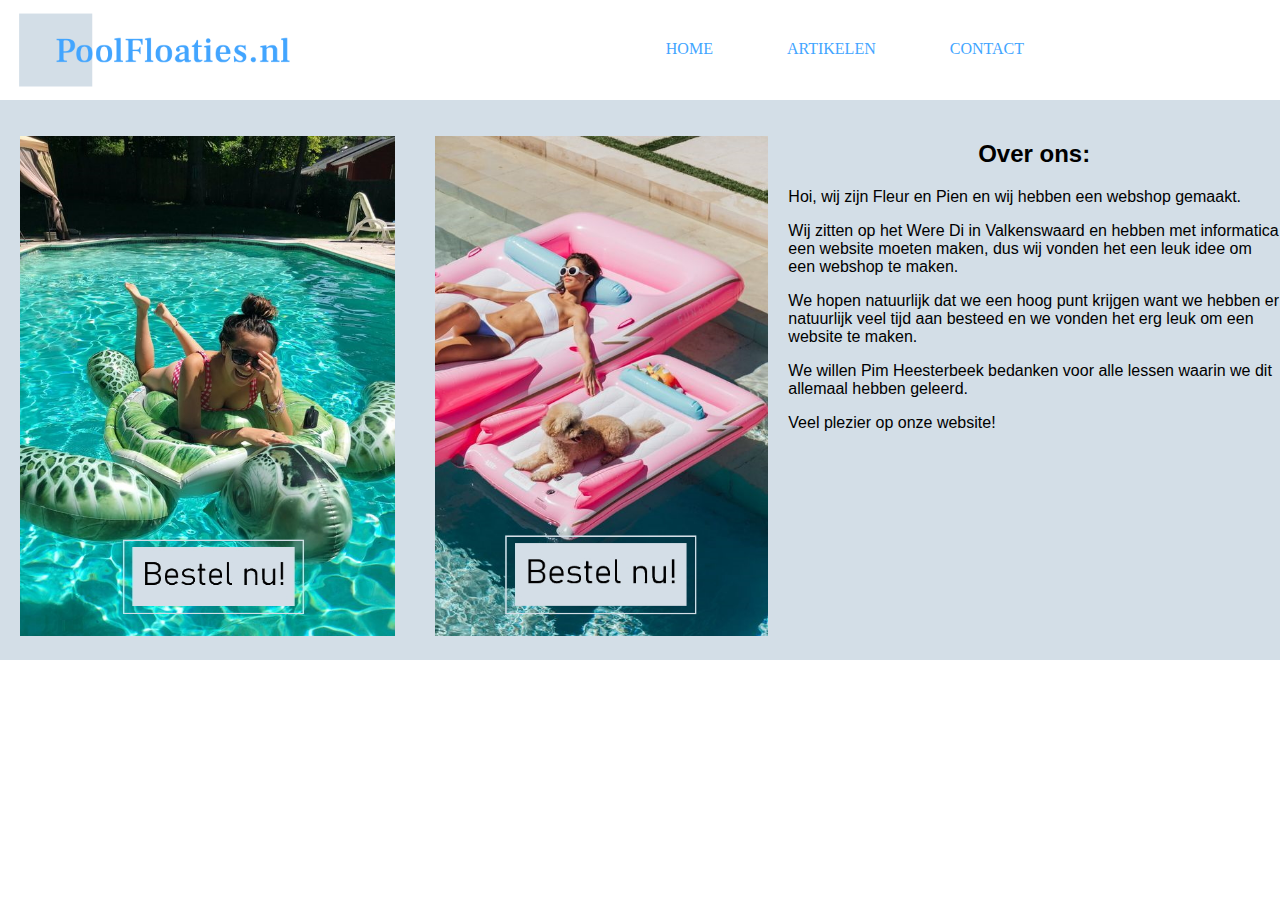
<file: index.html>
<!DOCTYPE html>

<html lang='nl'>
  <head>
      <title> Poolfloaties </title>
      <meta name='author' content="Fleur Valent en Pien van Stipdonk">
      <meta name='keywords' content="Floaties">
      <link rel="stylesheet" type="text/css" href="stylevoorpag.css">

</head>


<body>
  <header>
      <div class="container">
        <a href="voorpagina.html"><img src='logo.jpg'alt='logo' class="logo" height="90px"></a>
    <nav>

  <ul>
    <li> <a href="voorpagina.html"> Home </a> </li>
    <li> <a href="artikelen.html"> Artikelen </a> </li>
    <li> <a href="contactpagina.html"> Contact </a> </li>
  </ul>
  </nav>
    </div>
  </header>

<div class="homeafbeelding" height="590px">
<p><a href="schildpad.html"><img src='voorpaginabestel.jpg'alt='image' class="..." height="500px"></p></a>
</div>


<div class="plaatje2home" height="590px">
<p><a href="ligbed.html"><img src='voorpagina2bestel.jpg'alt='image' class="..." height="500px"></p></a>
</div>

<div class="ons" >
<h2>Over ons:</h2>
<p>Hoi, wij zijn Fleur en Pien en wij hebben een webshop gemaakt. </p>
Wij zitten op het Were Di in Valkenswaard en hebben met informatica een website moeten maken,
dus wij vonden het een leuk idee om een webshop te maken.
<p>We hopen natuurlijk dat we een hoog punt krijgen want we hebben er natuurlijk veel tijd aan besteed en we vonden het erg leuk om een website te maken.</p>
<p> We willen Pim Heesterbeek bedanken voor alle lessen waarin we dit allemaal hebben geleerd.</p>
<p> Veel plezier op onze website!</p>
</div>


</body>
</html>
</file>
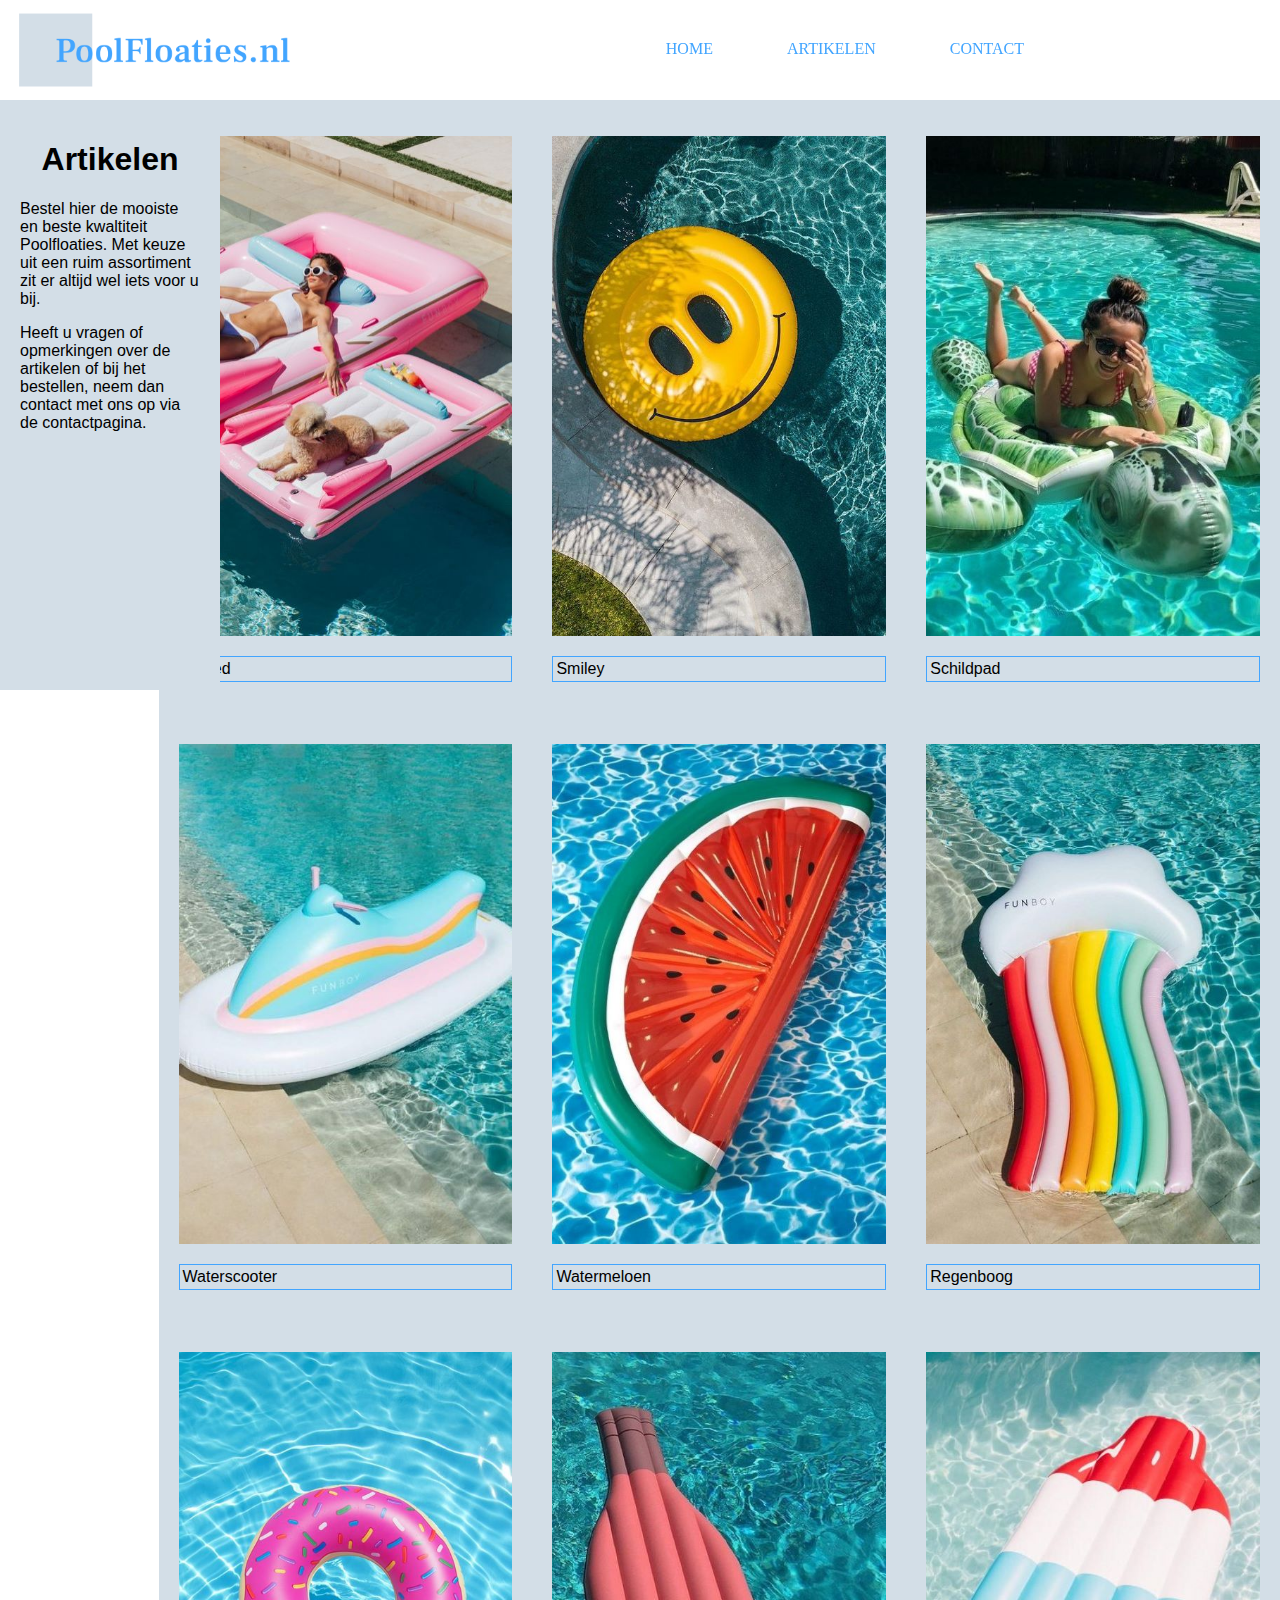
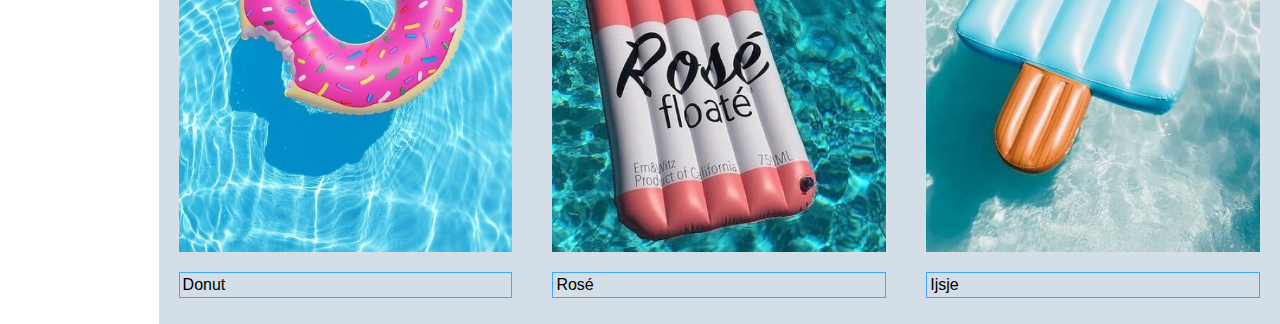
<file: artikelen.html>
<!DOCTYPE html>

<html lang='nl'>
  <head>
      <title> Poolfloaties </title>
      <meta name='author' content="Fleur Valent en Pien van Stipdonk">
      <meta name='keywords' content="Floaties">
      <link rel="stylesheet" type="text/css" href="styleartikelen.css">
</head>


<body>
  <header>
    <div class="kleinlogo" >
      <a href="voorpagina.html"><img src='logo.jpg'alt='logo' class="logo" width="200px"></a>
    </div>

      <div class="container"style="clear: both">
      <a href="voorpagina.html">  <img src='logo.jpg'alt='logo' class="logo" height="90px"></a>
    <nav>

  <ul>
    <li> <a href="voorpagina.html"> Home </a> </li>
    <li> <a href="artikelen.html"> Artikelen </a> </li>
    <li> <a href="contactpagina.html"> Contact </a> </li>
  </ul>
  </nav>
    </div>
  </header>

<div id="sidebar" class="huts">
  <h1> Artikelen </h1>
<p> Bestel hier de mooiste en beste kwaltiteit Poolfloaties. Met keuze uit een ruim assortiment zit er altijd wel iets voor u bij. </p> <p> Heeft u vragen of opmerkingen over de artikelen of bij het bestellen, neem dan contact met ons op via de <a class="teksterbij" href="contactpagina.html">contactpagina<a>.</p>
</div>
</div>


  <div class="artikel1" height="500px">
      <a class="teksterbij" href="schildpad.html"> <p><img src='artikel1.jpg'alt='image' class="..." height="500px"></p>
      <p class="tekst"
      style="border:1px; border-style:solid; border-color:#42A5FF; padding: 3px; text-align: left;" >
      Schildpad </p> </a>
  </div>

  <div class="artikel2" height="2000px">
    <a class="teksterbij" href="smiley.html"><p><img src='artikel2.jpg'alt='image' class="..." height="500px"></p>
    <p class="tekst"
    style="border:1px; border-style:solid; border-color:#42A5FF; padding: 3px;">
    Smiley </p> </a<>
  </div>

  <div class="artikel4" height="2000px">
    <a class="teksterbij" href="ligbed.html"><p><img src='artikel4.jpg'alt='image' class="..." height="500px"></p>
    <p class="tekst"
    style="border:1px; border-style:solid; border-color:#42A5FF; padding: 3px;">
    Ligbed</p></a>
  </div>

  <div class="artikel3" height="2000px">
    <a class="teksterbij" href="regenboogwolkje.html"><p><img src='artikel3.jpg'alt='image' class="..." height="500px"></p>
    <p class="tekst"
    style="border:1px; border-style:solid; border-color:#42A5FF; padding: 3px;">
    Regenboog </p></a>
  </div>

  <div class="artikel5" height="2000px">
    <a class="teksterbij" href="Watermeloen.html"><p><img src='artikel5.jpg'alt='image' class="..." height="500px"></p>
    <p class="tekst"
    style="border:1px; border-style:solid; border-color:#42A5FF; padding: 3px;">
     Watermeloen </p></a>
  </div>

  <div class="artikel6" height="2000px">
    <a class="teksterbij" href="waterscooter.html"><p><img src='artikel6.jpg'alt='image' class="..." height="500px"></p>
    <p class="tekst"
    style="border:1px; border-style:solid; border-color:#42A5FF; padding: 3px;"> Waterscooter </p></a>
  </div>

  <div class="artikel7" height="2000px">
    <a class="teksterbij" href="ijsje.html"><p><img src='artikel7.jpg'alt='image' class="..." height="500px"></p>
    <p class="tekst"
    style="border:1px; border-style:solid; border-color:#42A5FF; padding: 3px;"> Ijsje </p></a>
  </div>

  <div class="artikel8" height="2000px">
    <a class="teksterbij" href="Rose.html"><p><img src='artikel8.jpg'alt='image' class="..." height="500px"></p>
    <p class="tekst"
    style="border:1px; border-style:solid; border-color:#42A5FF; padding: 3px;"> Ros&#233; </p></a>
  </div>

  <div class="artikel9" height="2000px">
    <a class="teksterbij" href="donut.html"><p><img src='artikel9.jpg'alt='image' class="..." height="500px"></p>
    <p class="tekst"
    style="border:1px; border-style:solid; border-color:#42A5FF; padding: 3px;"> Donut </p></a>
  </div>



</body>
</file>
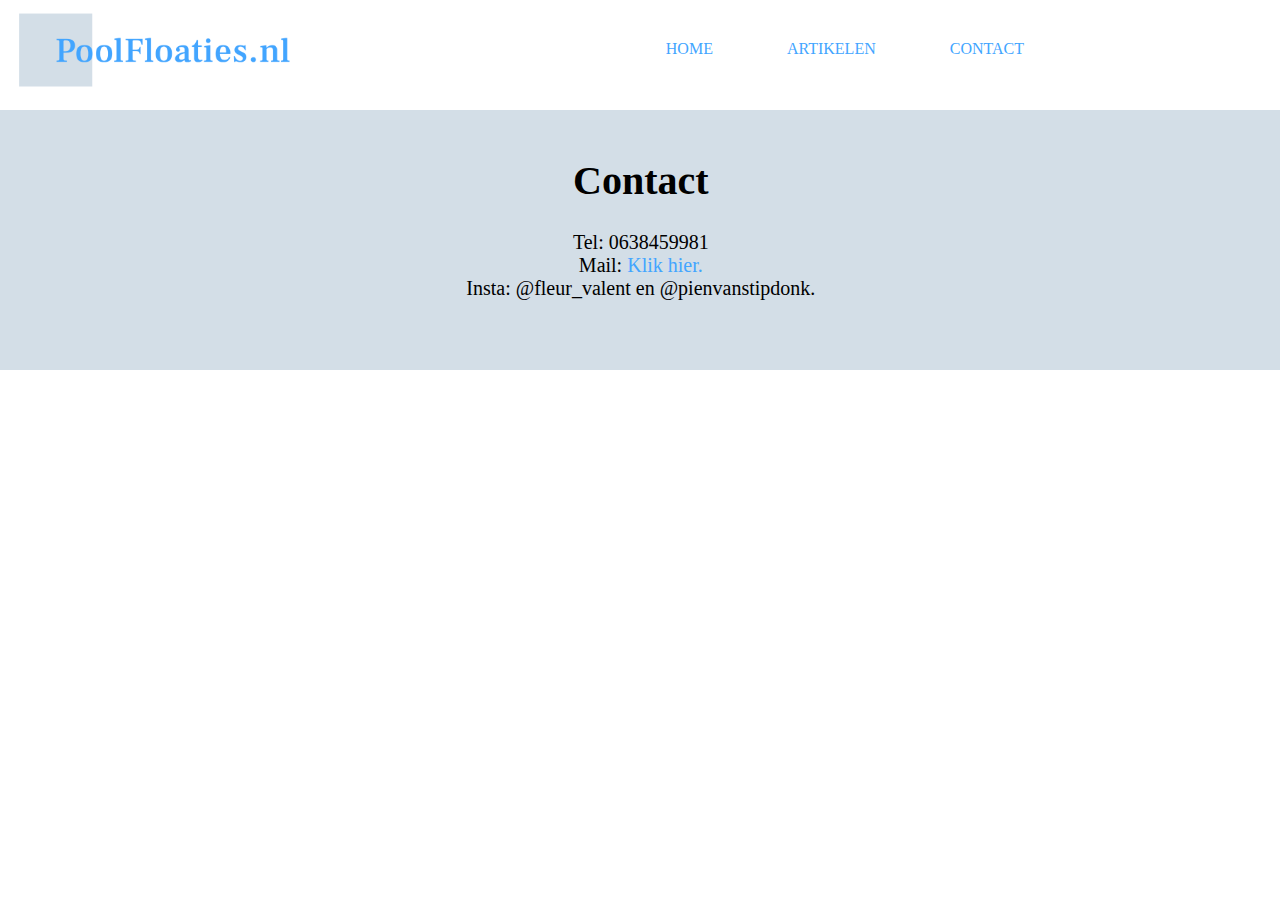
<file: contactpagina.html>
<!DOCTYPE html>
<html lang='nl'>
<head>
  <title> Poolfloaties </title>
  <meta name='author' content="Fleur Valent en Pien van Stipdonk">
  <meta name='keywords' content="Floaties">
  <link rel="stylesheet" type="text/css" href="stylecontact.css">
</head>

<body>

<header>
  <div class="container">
<a href="voorpagina.html"><img src='logo.jpg'alt='logo' class="logo" height="90px"></a>

<nav>
  <ul>
    <li> <a href="voorpagina.html"> Home </a> </li>
    <li> <a href="artikelen.html"> Artikelen </a> </li>
    <li> <a href="contactpagina.html"> Contact </a> </li>
  </ul>
</nav>
</div>
</header>

<div class="contact">
<h1> Contact </h1>
<p>
  <a>Tel: 0638459981</a>
  <br>
  <a>Mail: <a href="mailto:pienvanstipdonk1@gmail.com"> Klik hier. </a></a>
<br>
  <a>Insta: <a class="insta" href="https://www.instagram.com/fleur_valent/?hl=nl"> @fleur_valent </a>
  en <a class="insta" href="https://www.instagram.com/pienvanstipdonk/?hl=nl"> @pienvanstipdonk</a>.</a>
</p>

</div>
</file>
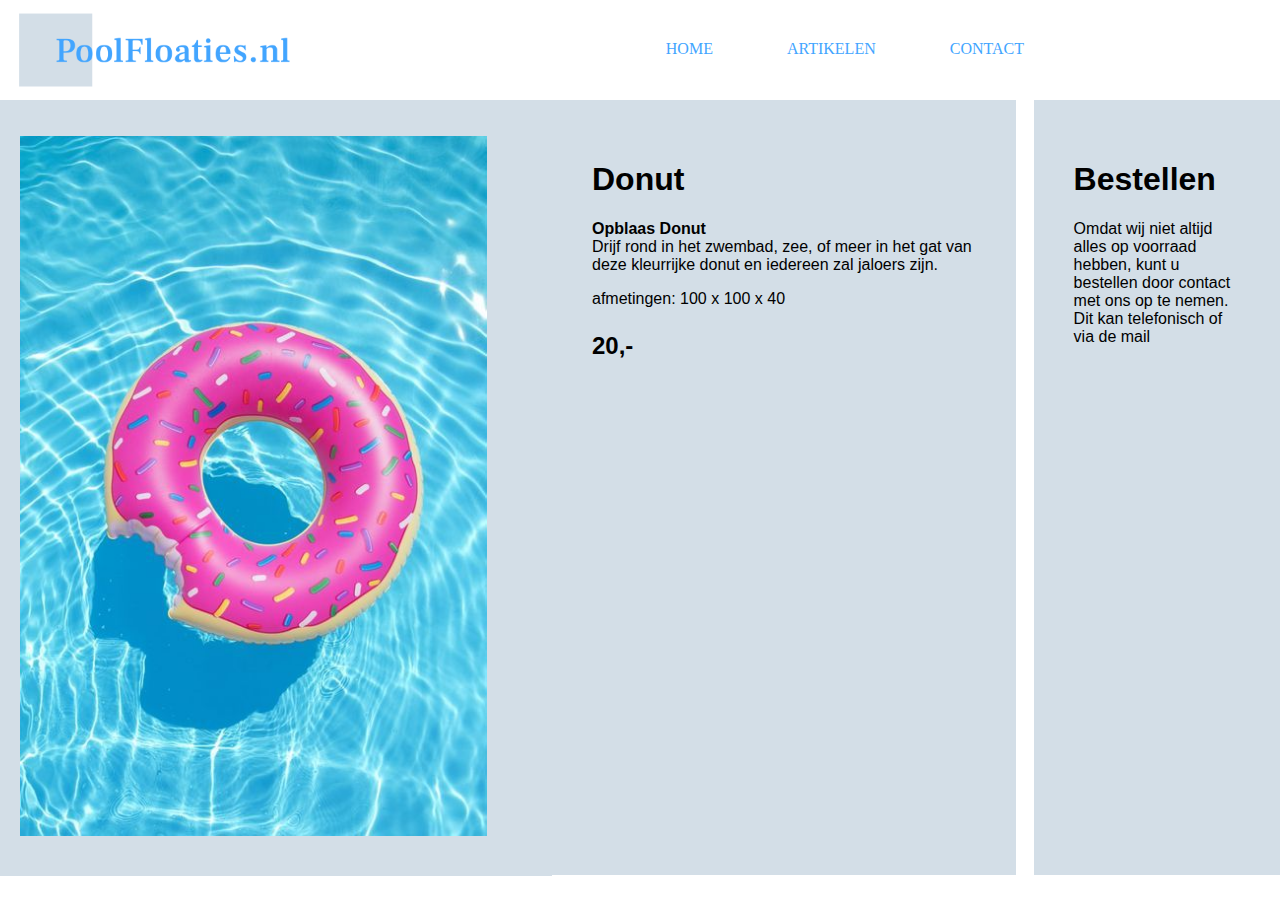
<file: donut.html>
<!DOCTYPE html>
<html lang='nl'>
<head>
  <title> Poolfloaties </title>
  <meta name='author' content="Fleur Valent en Pien van Stipdonk">
  <meta name='keywords' content="Floaties">
  <link rel="stylesheet" type="text/css" href="style1product.css">
</head>

<body>

<header>
  <div class="container">
<a href="voorpagina.html"><img src='logo.jpg'alt='logo' class="logo" height="90px"></a>

<nav>
  <ul>
    <li> <a href="voorpagina.html"> Home </a> </li>
    <li> <a href="artikelen.html"> Artikelen </a> </li>
    <li> <a href="contactpagina.html"> Contact </a> </li>
  </ul>
</nav>
</div>
</header>

<div class="artikelplaatje">
  <p> <img src="artikel9.jpg" class="Donut" height="700px"> </p>
</div>
<div class="tekst">
  <h1> Donut </h1>


  <b><p> Opblaas Donut<br></b>
    Drijf rond in het zwembad, zee, of meer in het gat van deze kleurrijke donut
    en iedereen zal jaloers zijn.
  <p>afmetingen: 100 x 100 x 40 </p>
  <h2><p> 20,- </p></h2>

  </div>

  <div class="besteltekst">
    <h1> Bestellen </h1>
    <p> Omdat wij niet altijd alles op voorraad hebben,
      kunt u bestellen door contact met ons op te nemen.
      Dit kan telefonisch of via de mail</p>
  </div>
</file>
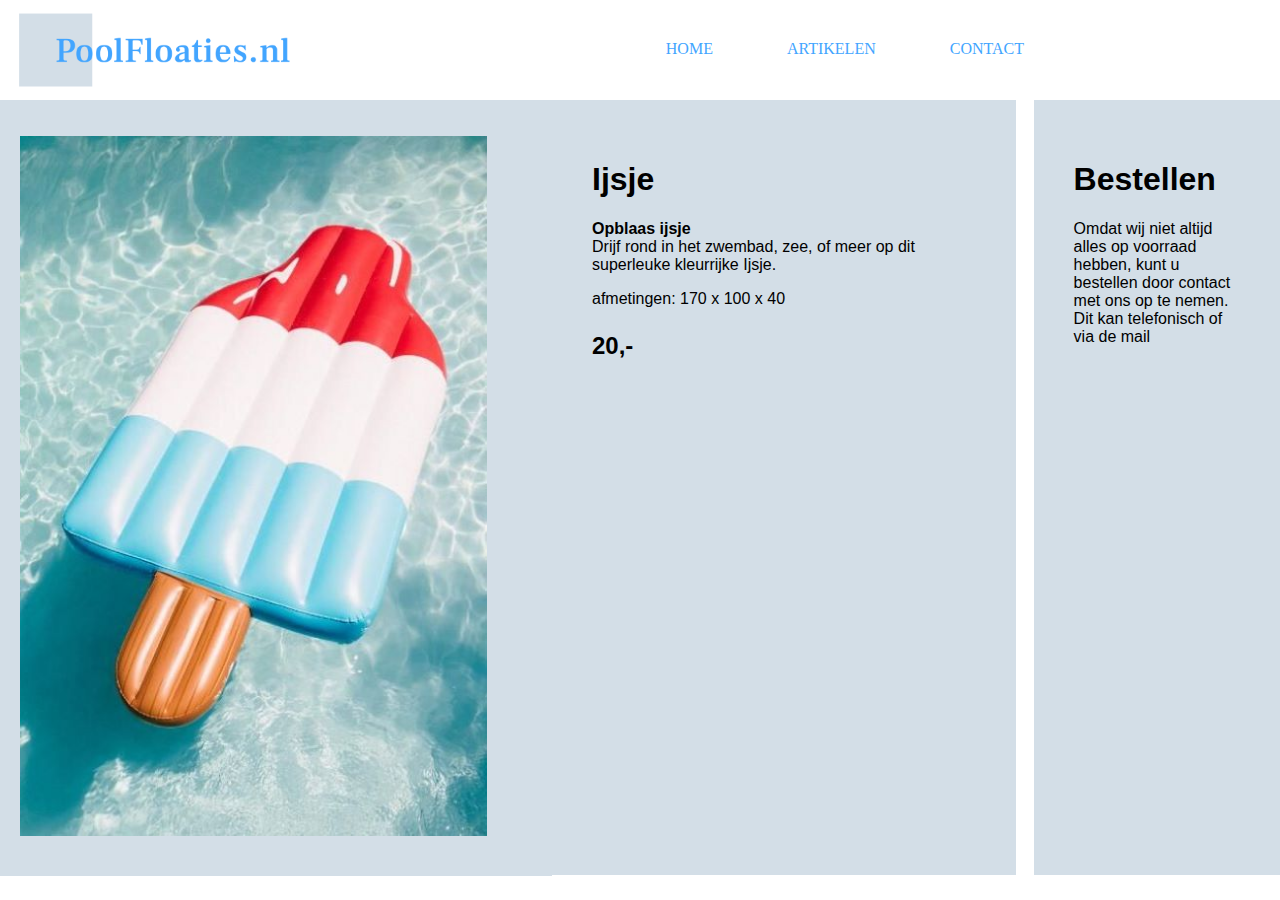
<file: ijsje.html>
<!DOCTYPE html>
<html lang='nl'>
<head>
  <title> Poolfloaties </title>
  <meta name='author' content="Fleur Valent en Pien van Stipdonk">
  <meta name='keywords' content="Floaties">
  <link rel="stylesheet" type="text/css" href="style1product.css">
</head>

<body>

<header>
  <div class="container">
<a href="voorpagina.html"><img src='logo.jpg'alt='logo' class="logo" height="90px"></a>

<nav>
  <ul>
    <li> <a href="voorpagina.html"> Home </a> </li>
    <li> <a href="artikelen.html"> Artikelen </a> </li>
    <li> <a href="contactpagina.html"> Contact </a> </li>
  </ul>
</nav>
</div>
</header>

<div class="artikelplaatje">
  <p> <img src="artikel7.jpg" class="Ijsje" height="700px"> </p>
</div>
<div class="tekst">
  <h1> Ijsje </h1>


  <b><p> Opblaas ijsje<br></b>
    Drijf rond in het zwembad, zee, of meer op dit superleuke kleurrijke Ijsje.

  <p>afmetingen: 170 x 100 x 40 </p>
  <h2><p> 20,- </p></h2>

  </div>

  <div class="besteltekst">
    <h1> Bestellen </h1>
    <p> Omdat wij niet altijd alles op voorraad hebben,
      kunt u bestellen door contact met ons op te nemen.
      Dit kan telefonisch of via de mail</p>
  </div>
</file>
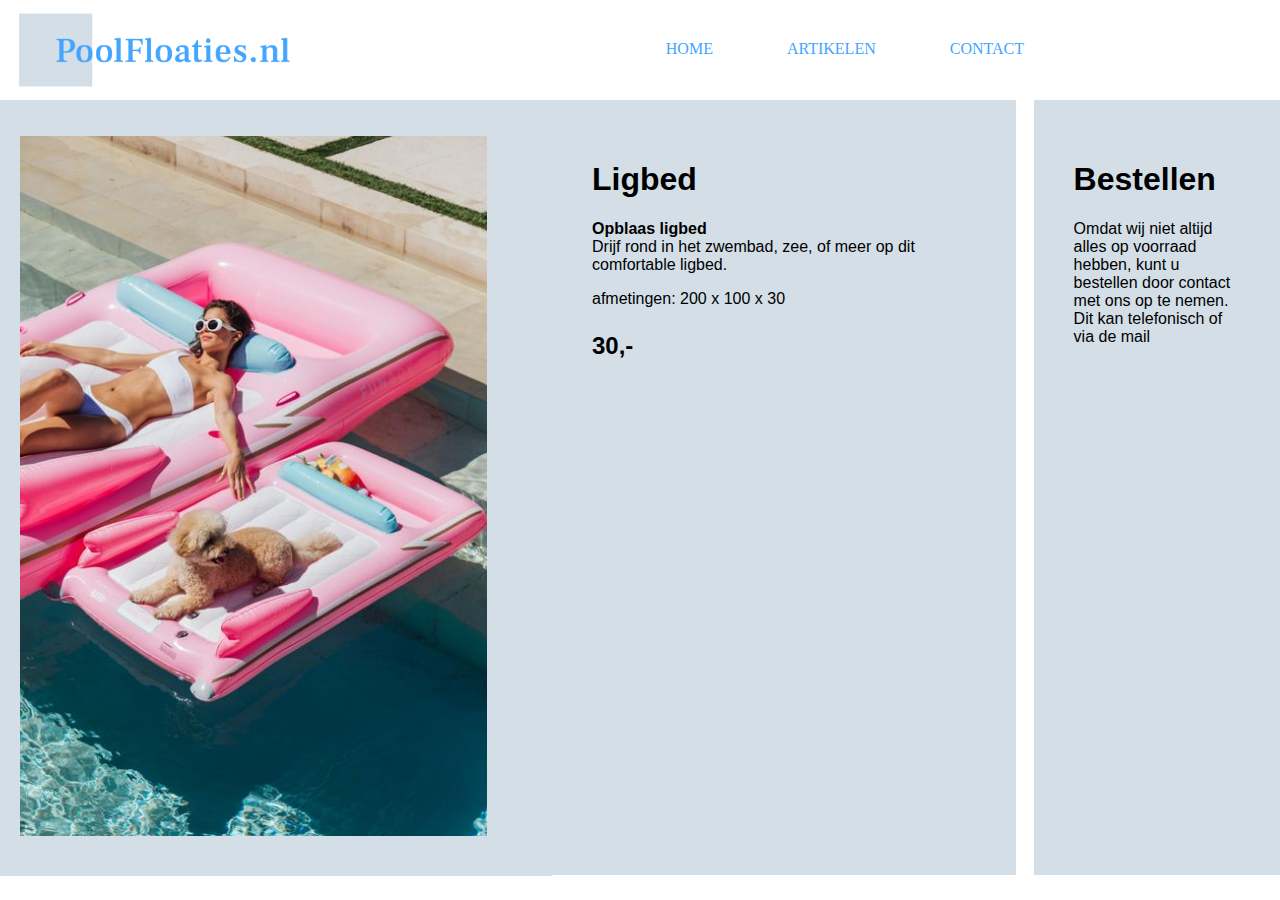
<file: ligbed.html>
<!DOCTYPE html>
<html lang='nl'>
<head>
  <title> Poolfloaties </title>
  <meta name='author' content="Fleur Valent en Pien van Stipdonk">
  <meta name='keywords' content="Floaties">
  <link rel="stylesheet" type="text/css" href="style1product.css">
</head>

<body>

<header>
  <div class="container">
<a href="voorpagina.html"><img src='logo.jpg'alt='logo' class="logo" height="90px"></a>

<nav>
  <ul>
    <li> <a href="voorpagina.html"> Home </a> </li>
    <li> <a href="artikelen.html"> Artikelen </a> </li>
    <li> <a href="contactpagina.html"> Contact </a> </li>
  </ul>
</nav>
</div>
</header>

<div class="artikelplaatje">
  <p> <img src="voorpagina2.jpg" class="schildpad" height="700px"> </p>
</div>
<div class="tekst">
  <h1> Ligbed </h1>


  <b><p> Opblaas ligbed<br></b>
    Drijf rond in het zwembad, zee, of meer op dit comfortable ligbed.
  <p>afmetingen: 200 x 100 x 30 </p>
  <h2><p> 30,- </p></h2>
</div>

<div class="besteltekst">
  <h1> Bestellen </h1>
  <p> Omdat wij niet altijd alles op voorraad hebben,
    kunt u bestellen door contact met ons op te nemen.
    Dit kan telefonisch of via de mail</p>
</div>

  </html>
</file>
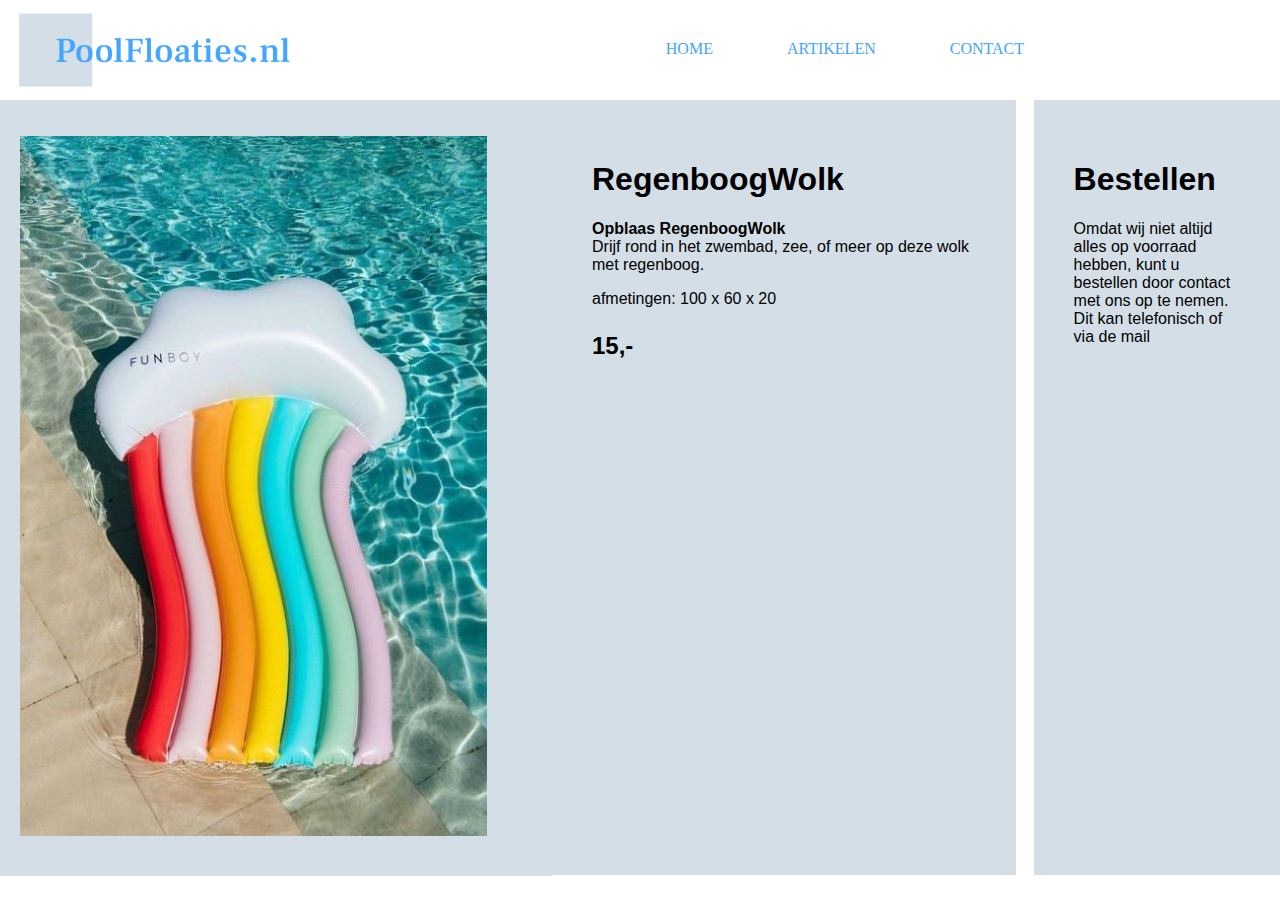
<file: regenboogwolkje.html>
<!DOCTYPE html>
<html lang='nl'>
<head>
  <title> Poolfloaties </title>
  <meta name='author' content="Fleur Valent en Pien van Stipdonk">
  <meta name='keywords' content="Floaties">
  <link rel="stylesheet" type="text/css" href="style1product.css">
</head>

<body>

<header>
  <div class="container">
<a href="voorpagina.html"><img src='logo.jpg'alt='logo' class="logo" height="90px"></a>

<nav>
  <ul>
    <li> <a href="voorpagina.html"> Home </a> </li>
    <li> <a href="artikelen.html"> Artikelen </a> </li>
    <li> <a href="contactpagina.html"> Contact </a> </li>
  </ul>
</nav>
</div>
</header>

<div class="artikelplaatje">
  <p> <img src="artikel3.jpg" class="RegenboogWolk" height="700px"> </p>
</div>
<div class="tekst">
  <h1> RegenboogWolk </h1>


  <b><p> Opblaas RegenboogWolk<br></b>
    Drijf rond in het zwembad, zee, of meer op deze wolk met regenboog.
  <p>afmetingen: 100 x 60 x 20 </p>
  <h2><p> 15,- </p></h2>

  </div>

  <div class="besteltekst">
    <h1> Bestellen </h1>
    <p> Omdat wij niet altijd alles op voorraad hebben,
      kunt u bestellen door contact met ons op te nemen.
      Dit kan telefonisch of via de mail</p>
  </div>
</file>
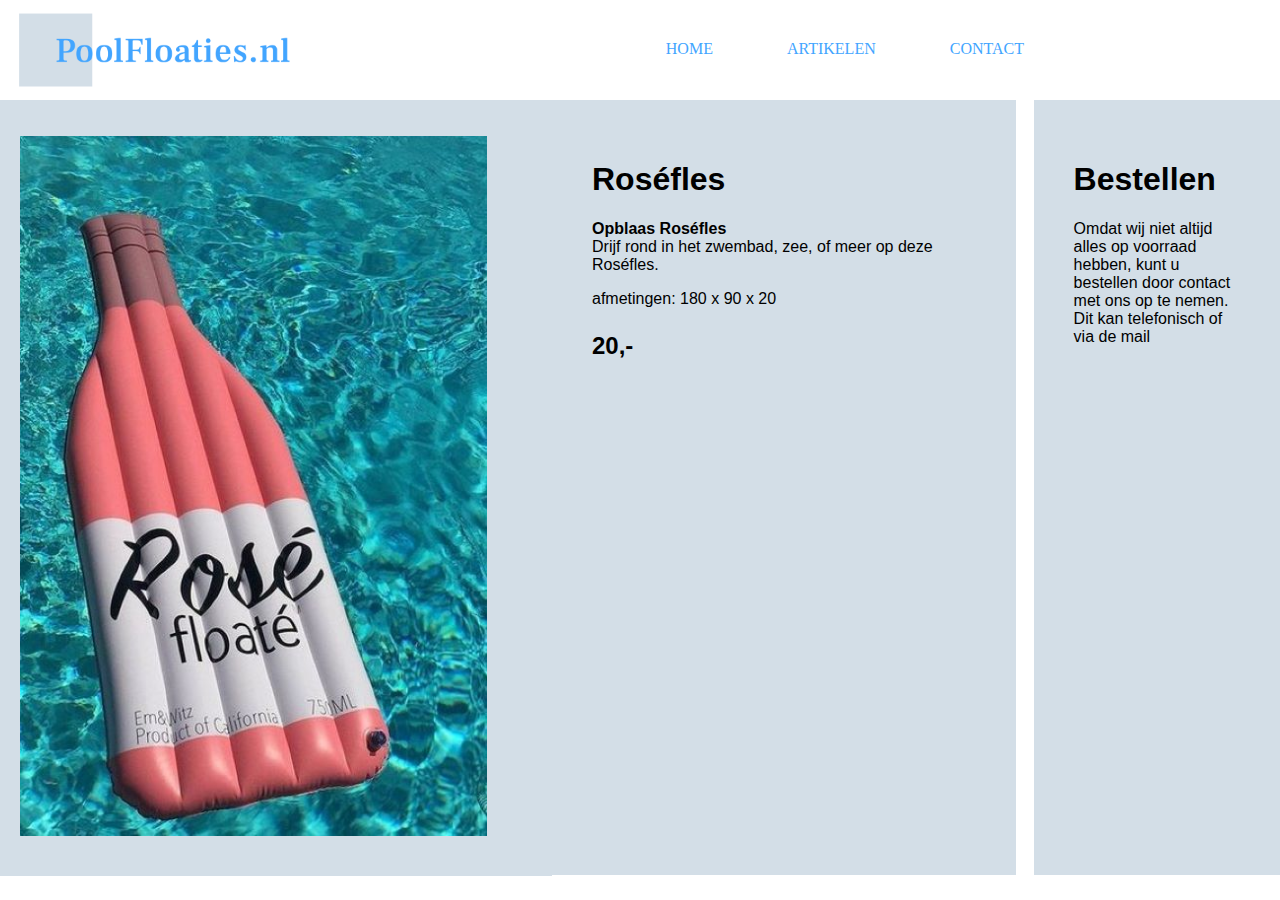
<file: Rose.html>
<!DOCTYPE html>
<html lang='nl'>
<head>
  <title> Poolfloaties </title>
  <meta name='author' content="Fleur Valent en Pien van Stipdonk">
  <meta name='keywords' content="Floaties">
  <link rel="stylesheet" type="text/css" href="style1product.css">
</head>

<body>

<header>
  <div class="container">
<a href="voorpagina.html"><img src='logo.jpg'alt='logo' class="logo" height="90px"></a>

<nav>
  <ul>
    <li> <a href="voorpagina.html"> Home </a> </li>
    <li> <a href="artikelen.html"> Artikelen </a> </li>
    <li> <a href="contactpagina.html"> Contact </a> </li>
  </ul>
</nav>
</div>
</header>

<div class="artikelplaatje">
  <p> <img src="artikel8.jpg" class="Roséfles" height="700px"> </p>
</div>
<div class="tekst">
  <h1> Ros&#233;fles </h1>


  <b><p> Opblaas Ros&#233;fles<br></b>
    Drijf rond in het zwembad, zee, of meer op deze Ros&#233;fles.
  <p>afmetingen: 180 x 90 x 20 </p>
  <h2><p> 20,- </p></h2>

  </div>

  <div class="besteltekst">
    <h1> Bestellen </h1>
    <p> Omdat wij niet altijd alles op voorraad hebben,
      kunt u bestellen door contact met ons op te nemen.
      Dit kan telefonisch of via de mail</p>
  </div>
</file>
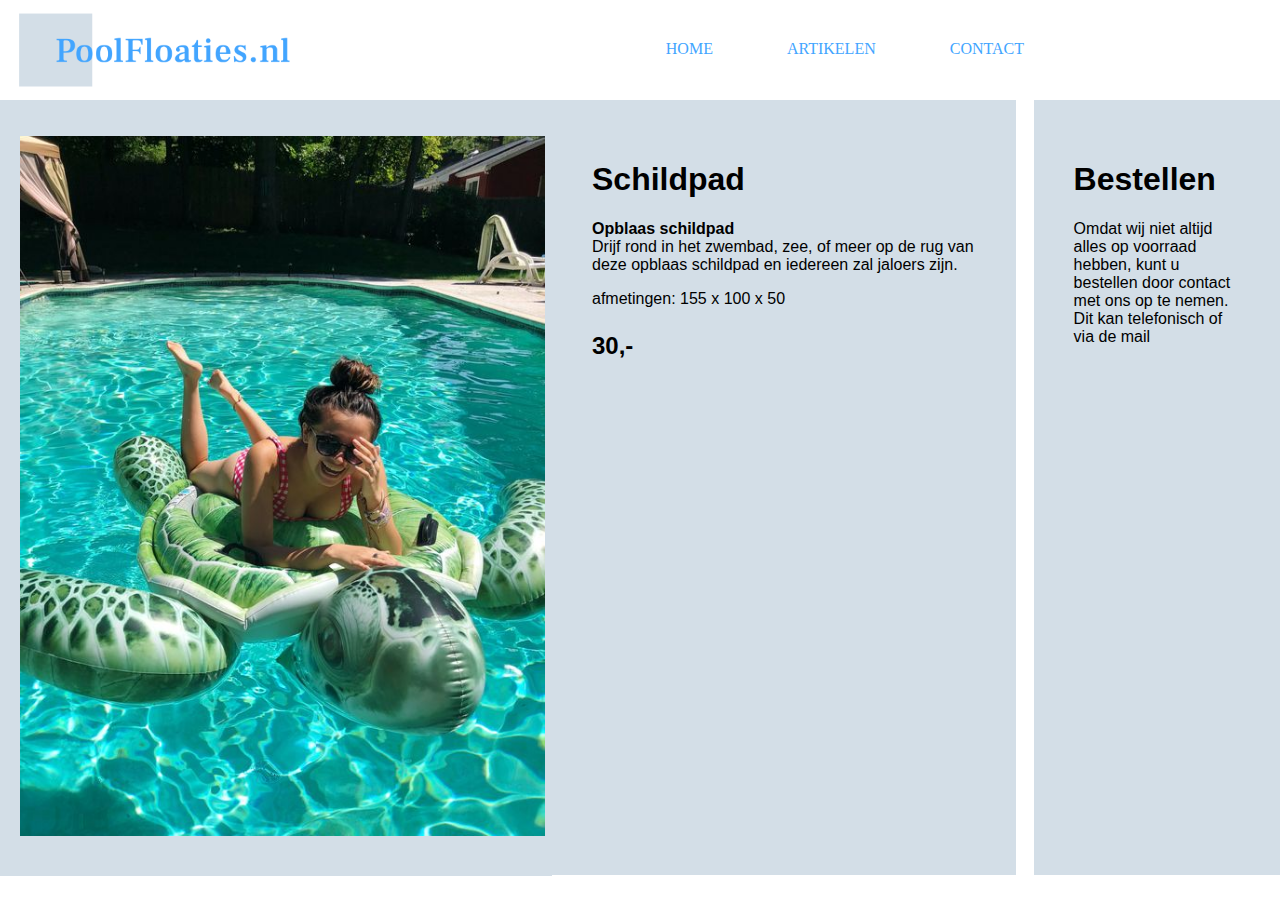
<file: schildpad.html>
<!DOCTYPE html>
<html lang='nl'>
<head>
  <title> Poolfloaties </title>
  <meta name='author' content="Fleur Valent en Pien van Stipdonk">
  <meta name='keywords' content="Floaties">
  <link rel="stylesheet" type="text/css" href="style1product.css">
</head>

<body>

<header>
  <div class="container">
<a href="voorpagina.html"><img src='logo.jpg'alt='logo' class="logo" height="90px"></a>

<nav>
  <ul>
    <li> <a href="voorpagina.html"> Home </a> </li>
    <li> <a href="artikelen.html"> Artikelen </a> </li>
    <li> <a href="contactpagina.html"> Contact </a> </li>
  </ul>
</nav>
</div>
</header>

<div class="artikelplaatje">
  <p> <img src="voorpagina.jpg" class="schildpad" height="700px"> </p>
</div>
<div class="tekst">
  <h1> Schildpad </h1>


  <b><p> Opblaas schildpad<br></b>
    Drijf rond in het zwembad, zee, of meer op de rug van deze opblaas schildpad
    en iedereen zal jaloers zijn.
  <p>afmetingen: 155 x 100 x 50 </p>
  <h2><p> 30,- </p></h2>

  </div>

  <div class="besteltekst">
    <h1> Bestellen </h1>
    <p> Omdat wij niet altijd alles op voorraad hebben,
      kunt u bestellen door contact met ons op te nemen.
      Dit kan telefonisch of via de mail</p>
  </div>
</file>
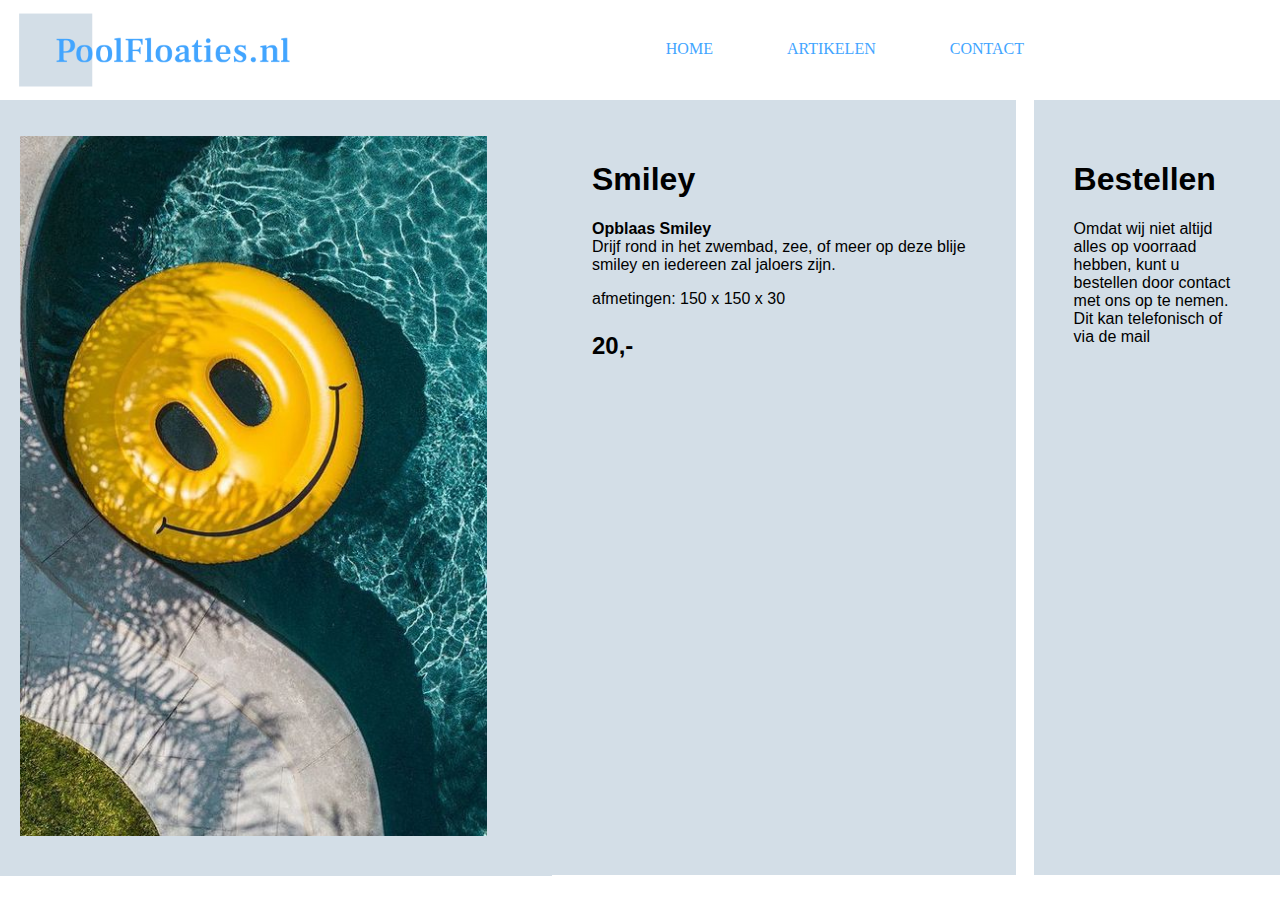
<file: smiley.html>
<!DOCTYPE html>
<html lang='nl'>
<head>
  <title> Poolfloaties </title>
  <meta name='author' content="Fleur Valent en Pien van Stipdonk">
  <meta name='keywords' content="Floaties">
  <link rel="stylesheet" type="text/css" href="style1product.css">
</head>

<body>

<header>
  <div class="container">
<a href="voorpagina.html"><img src='logo.jpg'alt='logo' class="logo" height="90px"></a>

<nav>
  <ul>
    <li> <a href="voorpagina.html"> Home </a> </li>
    <li> <a href="artikelen.html"> Artikelen </a> </li>
    <li> <a href="contactpagina.html"> Contact </a> </li>
  </ul>
</nav>
</div>
</header>

<div class="artikelplaatje">
  <p> <img src="artikel2.jpg" class="schildpad" height="700px"> </p>
</div>
<div class="tekst">
  <h1> Smiley </h1>


  <b><p> Opblaas Smiley<br></b>
    Drijf rond in het zwembad, zee, of meer op deze blije smiley
    en iedereen zal jaloers zijn.
  <p>afmetingen: 150 x 150 x 30 </p>
  <h2><p> 20,- </p></h2>
  </div>

  <div class="besteltekst">
    <h1> Bestellen </h1>
    <p> Omdat wij niet altijd alles op voorraad hebben,
      kunt u bestellen door contact met ons op te nemen.
      Dit kan telefonisch of via de mail</p>
  </div>
</file>
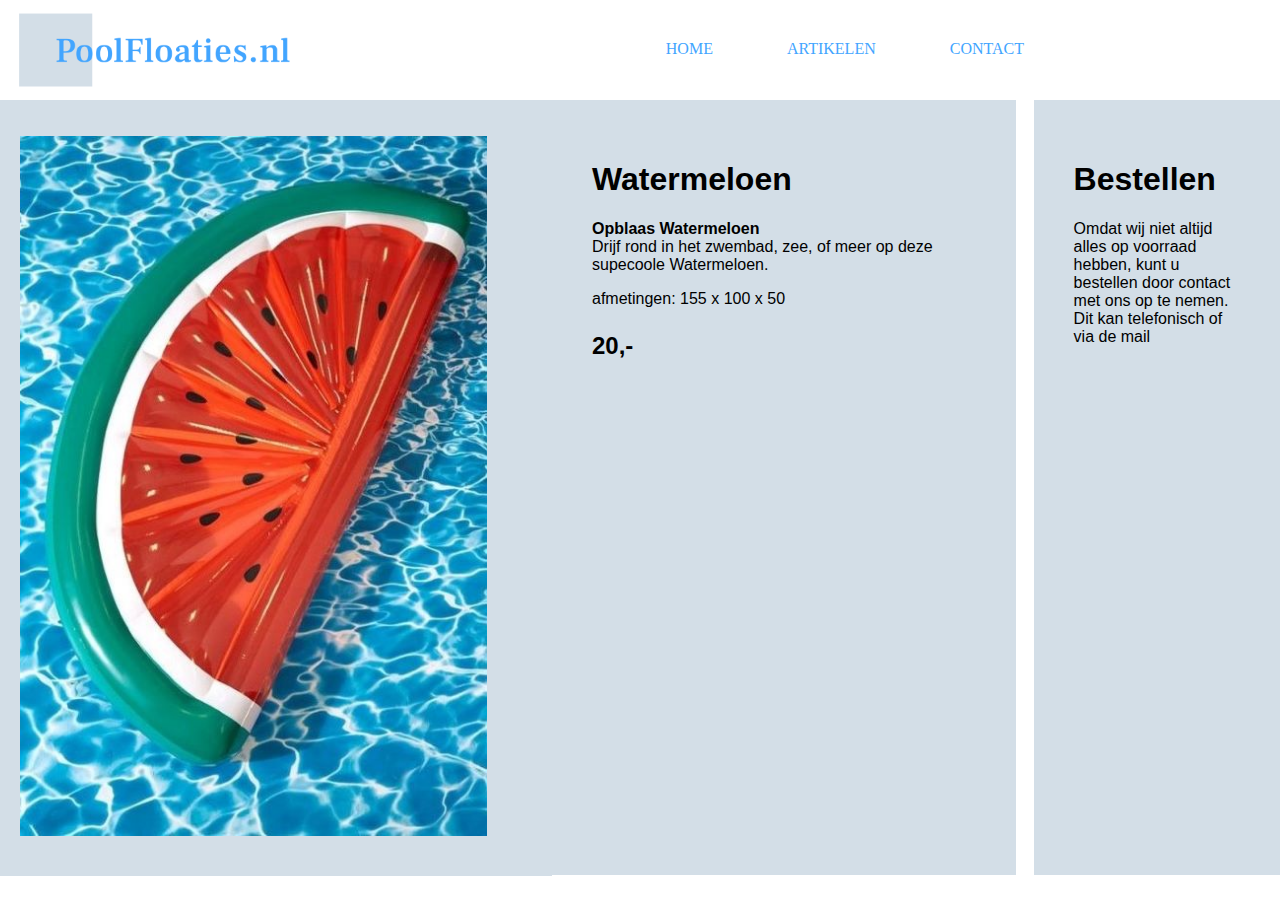
<file: Watermeloen.html>
<!DOCTYPE html>
<html lang='nl'>
<head>
  <title> Poolfloaties </title>
  <meta name='author' content="Fleur Valent en Pien van Stipdonk">
  <meta name='keywords' content="Floaties">
  <link rel="stylesheet" type="text/css" href="style1product.css">
</head>

<body>

<header>
  <div class="container">
<a href="voorpagina.html"><img src='logo.jpg'alt='logo' class="logo" height="90px"></a>

<nav>
  <ul>
    <li> <a href="voorpagina.html"> Home </a> </li>
    <li> <a href="artikelen.html"> Artikelen </a> </li>
    <li> <a href="contactpagina.html"> Contact </a> </li>
  </ul>
</nav>
</div>
</header>

<div class="artikelplaatje">
  <p> <img src="artikel5.jpg" class="Watermeloen" height="700px"> </p>
</div>
<div class="tekst">
  <h1> Watermeloen </h1>


  <b><p> Opblaas Watermeloen<br></b>
    Drijf rond in het zwembad, zee, of meer op deze supecoole Watermeloen.

  <p>afmetingen: 155 x 100 x 50 </p>
  <h2><p> 20,- </p></h2>
</div>

  <div class="besteltekst">
    <h1> Bestellen </h1>
    <p> Omdat wij niet altijd alles op voorraad hebben,
      kunt u bestellen door contact met ons op te nemen.
      Dit kan telefonisch of via de mail</p>
  </div>

  </div>
</file>
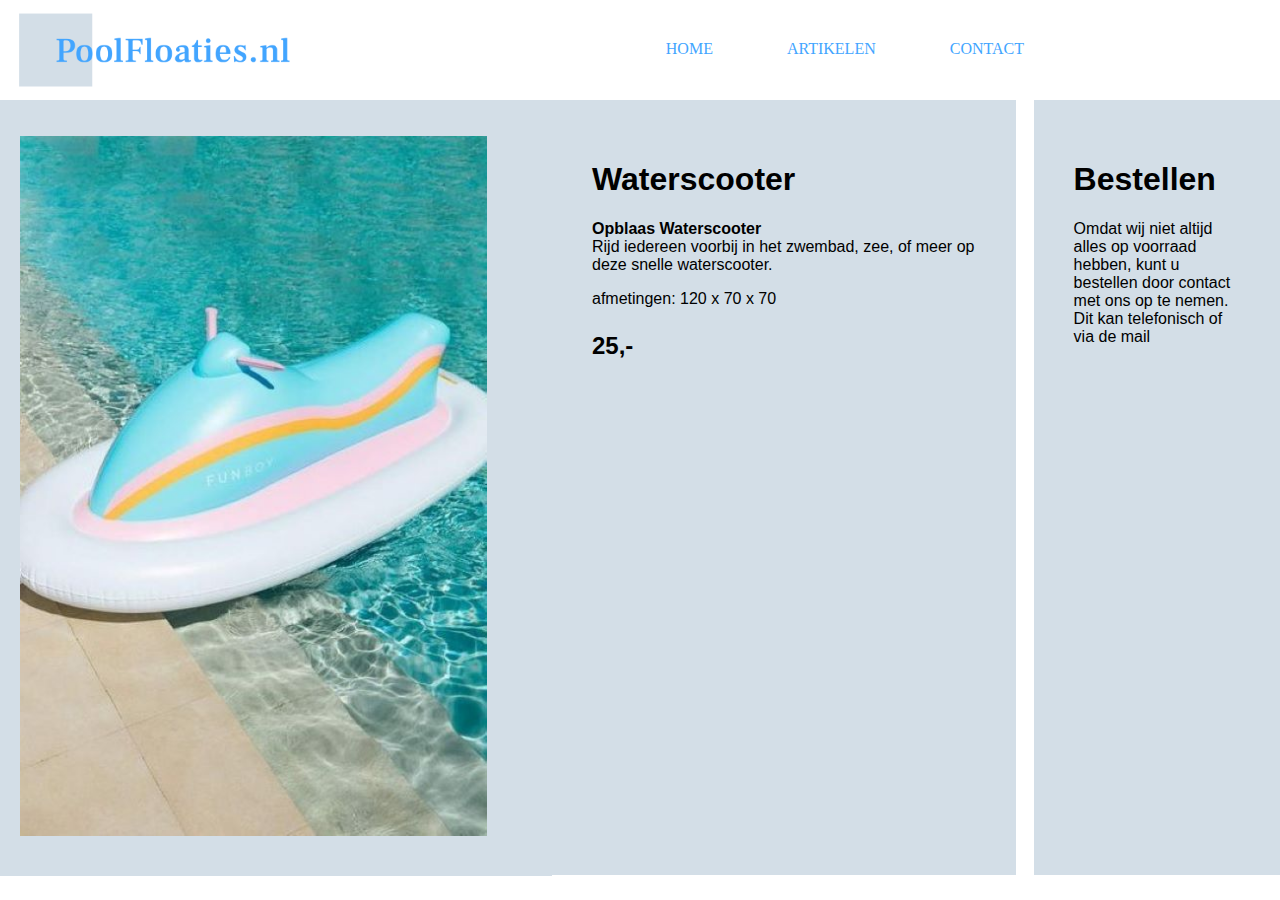
<file: waterscooter.html>
<!DOCTYPE html>
<html lang='nl'>
<head>
  <title> Poolfloaties </title>
  <meta name='author' content="Fleur Valent en Pien van Stipdonk">
  <meta name='keywords' content="Floaties">
  <link rel="stylesheet" type="text/css" href="style1product.css">
</head>

<body>

<header>
  <div class="container">
<a href="voorpagina.html"><img src='logo.jpg'alt='logo' class="logo" height="90px"></a>

<nav>
  <ul>
    <li> <a href="voorpagina.html"> Home </a> </li>
    <li> <a href="artikelen.html"> Artikelen </a> </li>
    <li> <a href="contactpagina.html"> Contact </a> </li>
  </ul>
</nav>
</div>
</header>

<div class="artikelplaatje">
  <p> <img src="artikel6.jpg" class="Waterscooter" height="700px"> </p>
</div>
<div class="tekst">
  <h1> Waterscooter </h1>


  <b><p> Opblaas Waterscooter<br></b>
    Rijd iedereen voorbij in het zwembad, zee, of meer op deze snelle waterscooter.
  <p>afmetingen: 120 x 70 x 70  </p>
  <h2><p> 25,- </p></h2>
</div>

  <div class="besteltekst">
    <h1> Bestellen </h1>
    <p> Omdat wij niet altijd alles op voorraad hebben,
      kunt u bestellen door contact met ons op te nemen.
      Dit kan telefonisch of via de mail</p>
  </div>

  </div>
</file>
<file: stylevoorpag.css>
body{
margin: 0;
background: #ffffff;
font-weight: 400;
}
.container {
width: 80%;
height: auto;
}
header{
background: #ffffff;
}
header::after{
content: '';
display: table;
clear: both;
}
.logo{
float: left;
padding: 5px 10px;
}
nav{
float: right;
}
nav ul{
margin: 0;
padding: 0;
list-style: none;
}
nav li{
display: inline-block;
margin-left: 70px;
padding-top: 40px;
position: relative;
}
nav a {
color: #42A5FF;
text-decoration: none;
text-transform: uppercase;
font-size: 16px;
}
nav a:hover{
color: black;
}
nav a::before{
content: '';
display: block;
height: 4px;
width: 100%;
background-color: #42A5FF;
position: absolute;
top: 0;
width: 0%;
transition: all ease-in-out 300ms;
}
nav a:hover::before{
width: 100%;
}
.homeafbeelding{
background-color: #D3DEE7;
float:left;
padding: 20px;
padding-bottom: 0px;
}
.plaatje2home{
background-color: #D3DEE7;
float:left;
padding: 20px;
padding-bottom: 0px;

}
.ons{
  color:black;
  background-color: #D3DEE7;
  width:100%;
  height:540px;
  padding-top: 20px;
  font-family: arial;
}

h2{
  text-align:center;
}
</file>
<file: styleartikelen.css>
body{
margin: 0;
background: #ffffff;
font-weight: 400;
}
.container {
width: 80%;
height: auto;
position: relative;
}
header{
background: #ffffff;
}
header::after{
content: '';
display: table;
clear: both;

}
.logo{
float: left;
padding: 5px 10px;
}
nav{
float: right;
}
nav ul{
margin: 0;
padding: 0;
list-style: none;
}
nav li{
display: inline-block;
margin-left: 70px;
padding-top: 40px;
position: relative;
}
nav a {
color: #42A5FF;
text-decoration: none;
text-transform: uppercase;
font-size: 16px;
}
nav a:hover{
color: black;
}
nav a::before{
content: '';
display: block;
height: 4px;
width: 100%;
background-color: #42A5FF;
position: absolute;
top: 0;
width: 0%;
transition: all ease-in-out 300ms;
}
nav a:hover::before{
width: 100%;
}
.kleinlogo{
position: fixed;
width: 220px;
margin-top: 15px;
}
h1{
  text-align: center;
}
p, h1{
  font-family: arial;
}
.huts{
  width: 180px;
  height: 550px;
  float: left;
  background-color: #d3dee7;
  padding: 20px;
  position: fixed;
  letter-spacing: 0,8px;
  margin: 0px;
}

.artikel1{
  color: black;
  background-color: #D3DEE7;
  float:right;
  padding:20px 20px 10px 20px
}
.artikel2{
  color: black;
  background-color: #D3DEE7;
  float:right;
  padding:20px 20px 10px 20px
}

.artikel4{
  color: black;
  background-color: #D3DEE7;
  float:right;
  padding:20px 20px 10px 20px;
}
.artikel3{
  color: black;
  background-color: #D3DEE7;
  float:right;
  padding:20px 20px 10px 20px;
}

.artikel5 {
  color: black;
  background-color: #D3DEE7;
  float:right;
  padding:20px 20px 10px 20px;
}
.artikel6{
  color: black;
  background-color: #D3DEE7;
  float:right;
  padding:20px 20px 10px 20px;
}

.artikel7{
  color: black;
  background-color: #D3DEE7;
  float:right;
  padding:20px 20px 10px 20px;
}

.artikel8{
  color: black;
  background-color: #D3DEE7;
  float:right;
  padding:20px 20px 10px 20px;
}

.artikel9{
  color: black;
  background-color: #D3DEE7;
  float:right;
  padding:20px 20px 10px 20px;
}

.teksterbij{
  color: black;
}
.tekst{
  color: black;
}
.tekst:hover{
  background-color: #42A5FF;
  text-decoration: none;
}
.teksterbij:link{
  text-decoration: none;
}
.teksterbij:hover{
  color: #42a5ff
}
</file>
<file: stylecontact.css>
body{
margin: 0;
background: #ffffff;
font-weight: 400;
}
.container {
width: 80%;
height: auto;
}
header{
background: #ffffff;
}
header::after{
content: '';
display: table;
clear: both;
}
.logo{
float: left;
padding: 5px 10px;
}
nav{
float: right;
}
nav ul{
margin: 0;
padding: 0;
list-style: none;
}
nav li{
display: inline-block;
margin-left: 70px;
padding-top: 40px;
position: relative;
}
nav a {
color: #42A5FF;
text-decoration: none;
text-transform: uppercase;
font-size: 16px;
}
nav a:hover{
color: black;
}
nav a::before{
content: '';
display: block;
height: 4px;
width: 100%;
background-color: #42A5FF;
position: absolute;
top: 0;
width: 0%;
transition: all ease-in-out 300ms;
}
nav a:hover::before{
width: 100%;
}



.contact{
  background-color: #D3DEE7;
  width:97%;
  height: 220px;
  padding: 20px;
  font-size: 15pt;
  margin:10px 0px;
  text-align: center;
}
a:link{
  text-decoration: none;
  color: #42a5ff;
}
a:visited{
  text-decoration: none;
}
.insta:link{
  color: black;
}
.insta:visited{
  color: black;
}
</file>
<file: style1product.css>
body{
margin: 0;
background: #ffffff;
font-weight: 400;
}
.container {
width: 80%;
height: auto;
}
header{
background: #ffffff;
}
header::after{
content: '';
display: table;
clear: both;
}
.logo{
float: left;
padding: 5px 10px;
}
nav{
float: right;
}
nav ul{
margin: 0;
padding: 0;
list-style: none;
}
nav li{
display: inline-block;
margin-left: 70px;
padding-top: 40px;
position: relative;
}
nav a {
color: #42A5FF;
text-decoration: none;
text-transform: uppercase;
font-size: 16px;
}
nav a:hover{
color: black;
}
nav a::before{
content: '';
display: block;
height: 4px;
width: 100%;
background-color: #42A5FF;
position: absolute;
top: 0;
width: 0%;
transition: all ease-in-out 300ms;
}
nav a:hover::before{
width: 100%;
}
.artikelplaatje{

  width: 40%;
  background-color: #D3DEE7;
  padding: 20px;
  float: left;
}
.tekst{
  float: left;
  width: 30%;
  background-color: #D3DEE7;
  padding: 40px;
  height: 695px;
  font-family: arial;
}

.besteltekst{
  width: 13%;
  height: 695px;
  float: right;
  background-color:#D3DEE7;
  padding: 40px;
  font-family: arial;
}
</file>
